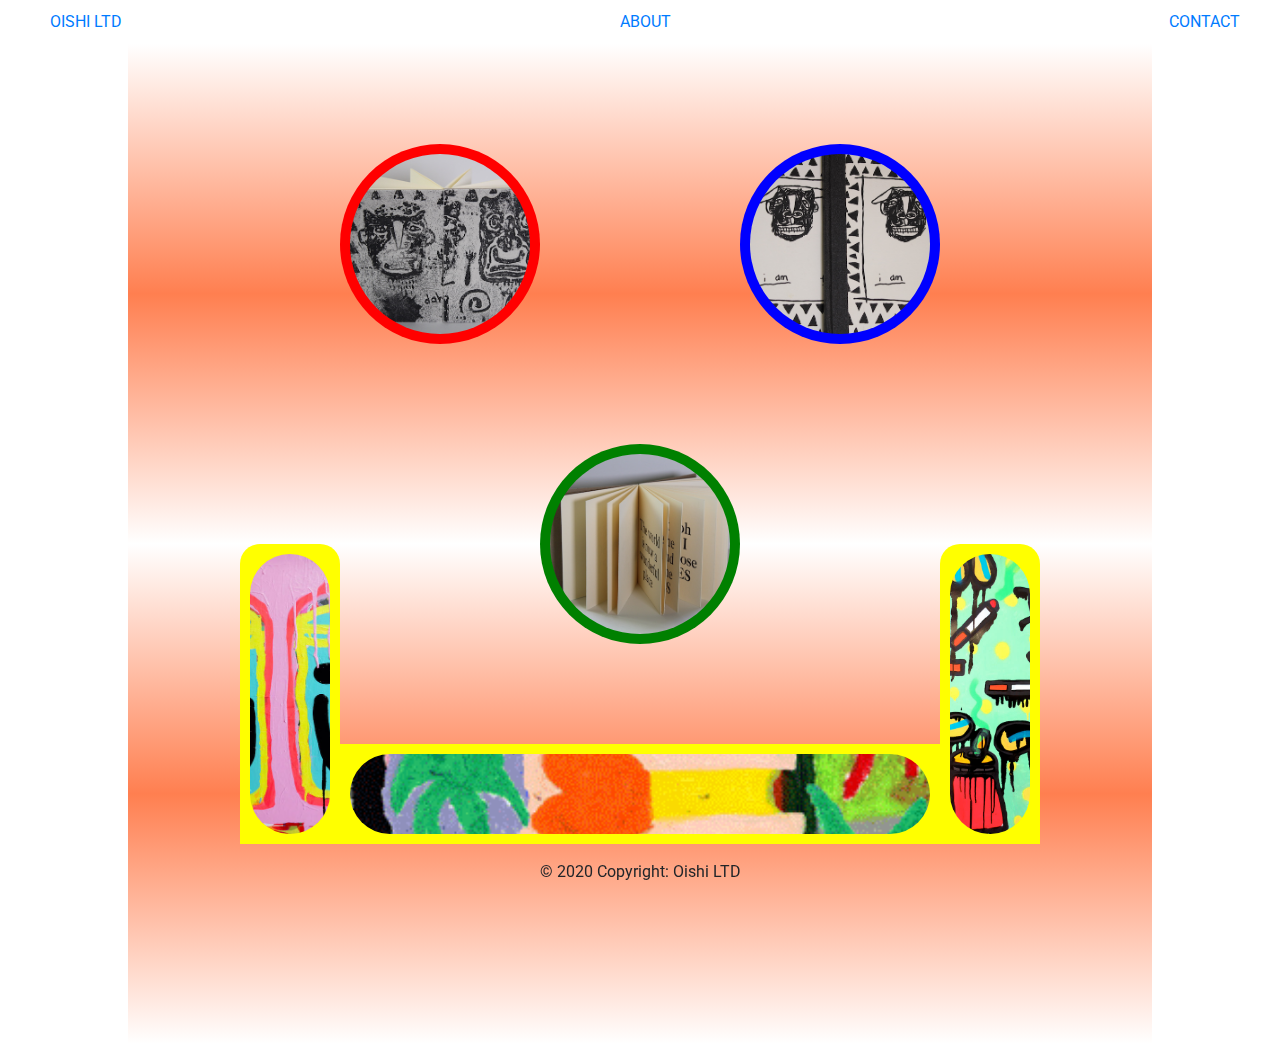
<file: index.html>
<!DOCTYPE html>
<html lang="en">
<head>
  <title>Oishi LTD - Portfolio</title>
  <meta charset="utf-8">
	
	<!-- Required meta tag for resposive pages -->
  <meta name="viewport" content="width=device-width, initial-scale=1">
	
	
	<!-- Latest compiled and minified bootstrap CSS -->
  <link rel="stylesheet" href="https://maxcdn.bootstrapcdn.com/bootstrap/4.4.1/css/bootstrap.min.css">
	
	<!--The next line of code should link to your local stylesheet-->
	<!--IMPORTANT, THIS LINK MUST BE AFTER THE LINK TO bootstrap.min.css-->
	<link rel="stylesheet" href="style.css">	
	<!-- jQuery library -->
	<script src="https://ajax.googleapis.com/ajax/libs/jquery/3.4.1/jquery.min.js"></script>
  <!-- Popper JS -->
	<script src="https://cdnjs.cloudflare.com/ajax/libs/popper.js/1.16.0/umd/popper.min.js"></script>
  <!-- Latest compiled JavaScript -->
	<script src="https://maxcdn.bootstrapcdn.com/bootstrap/4.4.1/js/bootstrap.min.js"></script>
	
	<!-- Access to Font Awesome icons, etc.-->
	<link rel="stylesheet" href="https://cdnjs.cloudflare.com/ajax/libs/font-awesome/4.7.0/css/font-awesome.min.css">

  <!-- Google fonts Dosis for headings and Roboto for text. This link tag was created at https://fonts.google.com/-->
	<link href="https://fonts.googleapis.com/css?family=Dosis|Roboto&display=swap" rel="stylesheet">
	  
 
</head>
<body>

<header>
	<nav>
		<ul>
			<li><a href="index.html">Oishi LTD</a></li>
			<li><a href="about.html">About</a></li>
			<li><a href="contact.html">Contact</a></li>
		</ul>
	</nav>
</header>
	
	
<div class="container">
	<div class="grid">
		<div class="item1"><a href="etchingbook.html"><img class="img" src="etchingbook1.JPG"></a></div>
		<div class="item2"><a href="iambook.html"><img class="img" src="iam5.JPG"></a></div>
		<div class="item3"><a href="whybook.html"><img class="img" src="why1.JPG"></a></div>
		<div class="item4"><a href="paintings.html"><img class="img" src="collagecolor.gif"></a></div>
		<div class="item5"><a href="paintings.html"><img class="img" src="paint1.jpg"></a></div>
		<div class="item6"><a href="paintings.html"><img class="img" src="paint7.jpg"></a></div>
		<div class="item7"><div class="img"></div></div>
	</div>
</div>	

<footer class="fixed-bottom">
	<div class="footer-copyright text-center py-3">© 2020 Copyright: Oishi LTD
	</div>
</footer>	
	
</body>
</html>
</file>
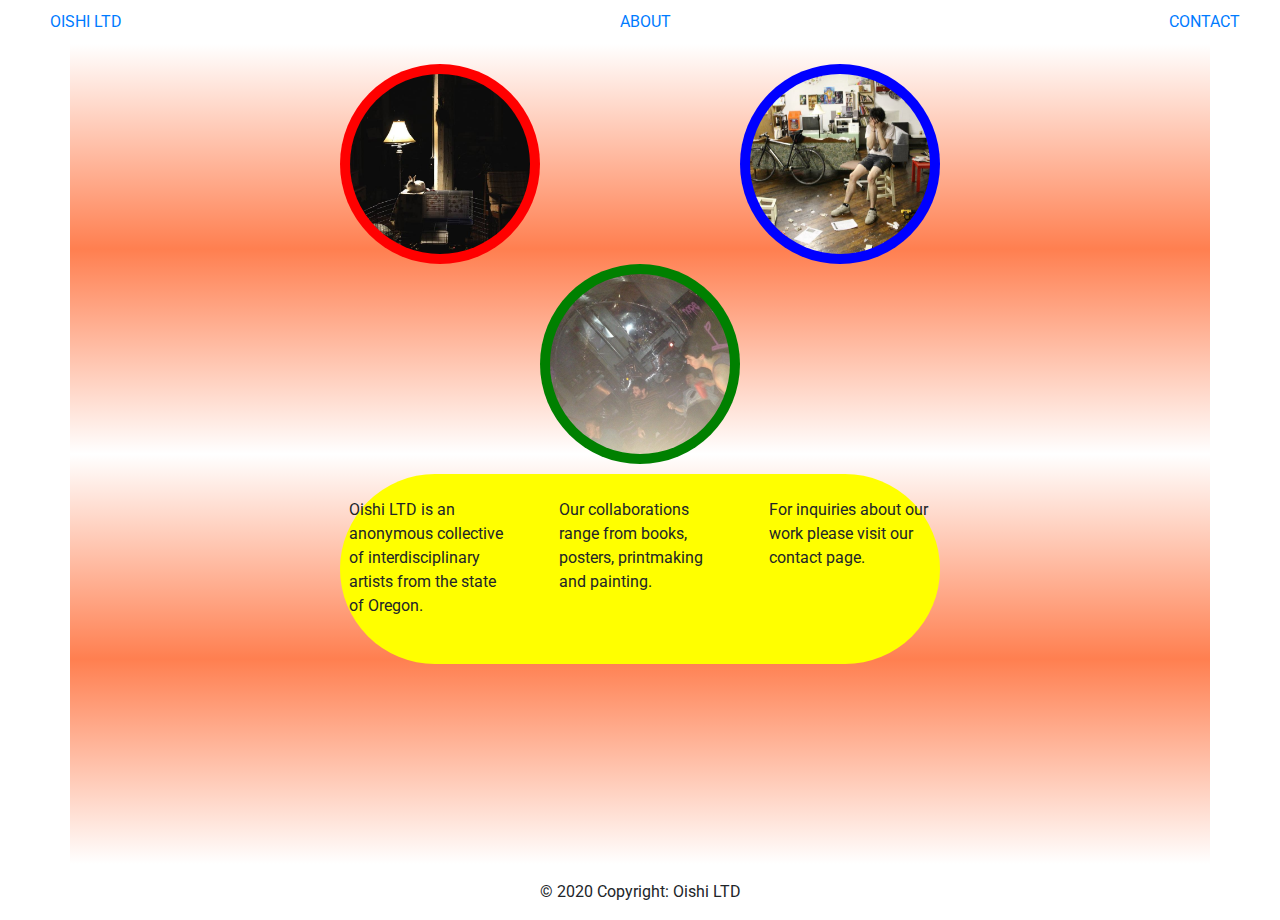
<file: about.html>
<!DOCTYPE html>
<html lang="en">
<head>
  <title>Oishi LTD - About</title>
  <meta charset="utf-8">
	
	<!-- Required meta tag for resposive pages -->
  <meta name="viewport" content="width=device-width, initial-scale=1">
	
	
	<!-- Latest compiled and minified bootstrap CSS -->
  <link rel="stylesheet" href="https://maxcdn.bootstrapcdn.com/bootstrap/4.4.1/css/bootstrap.min.css">
	
	<!--The next line of code should link to your local stylesheet-->
	<!--IMPORTANT, THIS LINK MUST BE AFTER THE LINK TO bootstrap.min.css-->
	<link rel="stylesheet" href="about.css">	
	<!-- jQuery library -->
	<script src="https://ajax.googleapis.com/ajax/libs/jquery/3.4.1/jquery.min.js"></script>
  <!-- Popper JS -->
	<script src="https://cdnjs.cloudflare.com/ajax/libs/popper.js/1.16.0/umd/popper.min.js"></script>
  <!-- Latest compiled JavaScript -->
	<script src="https://maxcdn.bootstrapcdn.com/bootstrap/4.4.1/js/bootstrap.min.js"></script>
	
	<!-- Access to Font Awesome icons, etc.-->
	<link rel="stylesheet" href="https://cdnjs.cloudflare.com/ajax/libs/font-awesome/4.7.0/css/font-awesome.min.css">

  <!-- Google fonts Dosis for headings and Roboto for text. This link tag was created at https://fonts.google.com/-->
	<link href="https://fonts.googleapis.com/css?family=Dosis|Roboto&display=swap" rel="stylesheet">
	  
 
</head>
<body>

<header>
	<nav>
		<ul>
			<li><a href="index.html">Oishi LTD</a></li>
			<li><a href="about.html">About</a></li>
			<li><a href="contact.html">Contact</a></li>
		</ul>
	</nav>
</header>
	
	
<div class="container">
	<div class="grid">
		<div class="item1"><img class="img" src="bunny.jpg"></div>
		<div class="item2"><img class="img" src="mesad.jpg"></div>
		<div class="item3"><img class="img" src="bubble.jpg"></div>
		<div class="item4">
			<div class="row">
				<div class="col-4 p-4"> Oishi LTD is an anonymous collective of interdisciplinary artists from the state of Oregon.</div>
				<div class="col-4 p-4">Our collaborations range from books, posters, printmaking and painting.</div>
				<div class="col-4 p-4"> For inquiries about our work please visit our contact page.</div>
			</div>
		</div>
	</div>	
</div>
	
	
<footer>
	<div class="footer-copyright text-center py-3">© 2020 Copyright: Oishi LTD
		
	</div>
</footer>
	
</body>
</html>
</file>
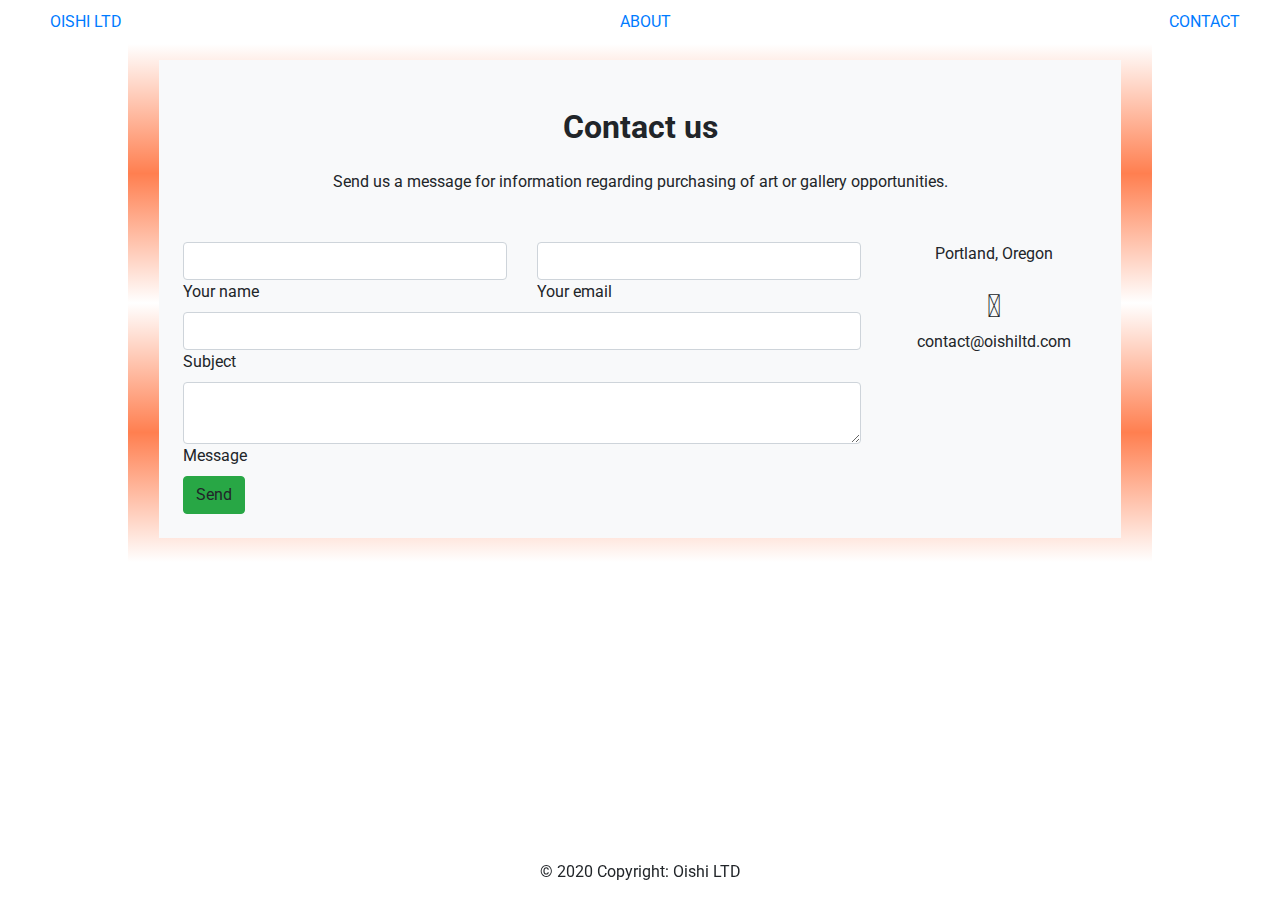
<file: contact.html>
<!DOCTYPE html>
<html lang="en">
<head>
  <title>Oishi LTD - Portfolio</title>
  <meta charset="utf-8">
	
	<!-- Required meta tag for resposive pages -->
  <meta name="viewport" content="width=device-width, initial-scale=1">
	
	
	<!-- Latest compiled and minified bootstrap CSS -->
  <link rel="stylesheet" href="https://maxcdn.bootstrapcdn.com/bootstrap/4.4.1/css/bootstrap.min.css">
	
	<!--The next line of code should link to your local stylesheet-->
	<!--IMPORTANT, THIS LINK MUST BE AFTER THE LINK TO bootstrap.min.css-->
	<link rel="stylesheet" href="style.css">	
	<!-- jQuery library -->
	<script src="https://ajax.googleapis.com/ajax/libs/jquery/3.4.1/jquery.min.js"></script>
  <!-- Popper JS -->
	<script src="https://cdnjs.cloudflare.com/ajax/libs/popper.js/1.16.0/umd/popper.min.js"></script>
  <!-- Latest compiled JavaScript -->
	<script src="https://maxcdn.bootstrapcdn.com/bootstrap/4.4.1/js/bootstrap.min.js"></script>
	
	<!-- Access to Font Awesome icons, etc.-->
	<link rel="stylesheet" href="https://cdnjs.cloudflare.com/ajax/libs/font-awesome/4.7.0/css/font-awesome.min.css">

  <!-- Google fonts Dosis for headings and Roboto for text. This link tag was created at https://fonts.google.com/-->
	<link href="https://fonts.googleapis.com/css?family=Dosis|Roboto&display=swap" rel="stylesheet">
	  
 
</head>
<body>

<header>
	<nav>
		<ul>
			<li><a href="index.html">Oishi LTD</a></li>
			<li><a href="about.html">About</a></li>
			<li><a href="contact.html">Contact</a></li>
		</ul>
	</nav>
</header>
	
	
<div class="container bg-light">
	
<form>
  <!--Section: Contact v.2-->
<section class="mb-4 bg-light m-3 p-4">

    <!--Section heading-->
    <h2 class="h1-responsive font-weight-bold text-center my-4">Contact us</h2>
    <!--Section description-->
    <p class="text-center w-responsive mx-auto mb-5">Send us a message for information regarding purchasing of art or gallery opportunities.</p>

    <div class="row">

        <!--Grid column-->
        <div class="col-md-9 mb-md-0 mb-5">
            <form id="contact-form" name="contact-form" action="mail.php" method="POST">

                <!--Grid row-->
                <div class="row">

                    <!--Grid column-->
                    <div class="col-md-6">
                        <div class="md-form mb-0">
                            <input type="text" id="name" name="name" class="form-control">
                            <label for="name" class="">Your name</label>
                        </div>
                    </div>
                    <!--Grid column-->

                    <!--Grid column-->
                    <div class="col-md-6">
                        <div class="md-form mb-0">
                            <input type="text" id="email" name="email" class="form-control">
                            <label for="email" class="">Your email</label>
                        </div>
                    </div>
                    <!--Grid column-->

                </div>
                <!--Grid row-->

                <!--Grid row-->
                <div class="row">
                    <div class="col-md-12">
                        <div class="md-form mb-0">
                            <input type="text" id="subject" name="subject" class="form-control">
                            <label for="subject" class="">Subject</label>
                        </div>
                    </div>
                </div>
                <!--Grid row-->

                <!--Grid row-->
                <div class="row">

                    <!--Grid column-->
                    <div class="col-md-12">

                        <div class="md-form">
                            <textarea type="text" id="message" name="message" rows="2" class="form-control md-textarea"></textarea>
                            <label for="message">Message</label>
                        </div>

                    </div>
                </div>
                <!--Grid row-->

            </form>

            <div class="text-center text-md-left">
                <a class="btn btn-success" onclick="document.getElementById('contact-form').submit();">Send</a>
            </div>
            <div class="status"></div>
        </div>
        <!--Grid column-->

        <!--Grid column-->
        <div class="col-md-3 text-center">
            <ul class="list-unstyled mb-0">
                <li><i class="fas fa-map-marker-alt fa-2x"></i>
                    <p>Portland, Oregon</p>
                </li>


                <li><i class="fas fa-envelope mt-4 fa-2x"></i>
                    <p>contact@oishiltd.com</p>
                </li>
            </ul>
        </div>
        <!--Grid column-->

    </div>

</section>
<!--Section: Contact v.2-->
</form>
</div>	
	
<footer class="mb-0 fixed-bottom">
	<div class="footer-copyright text-center py-3">© 2020 Copyright: Oishi LTD
		
	</div>
</footer>
	
</body>
</html>
</file>
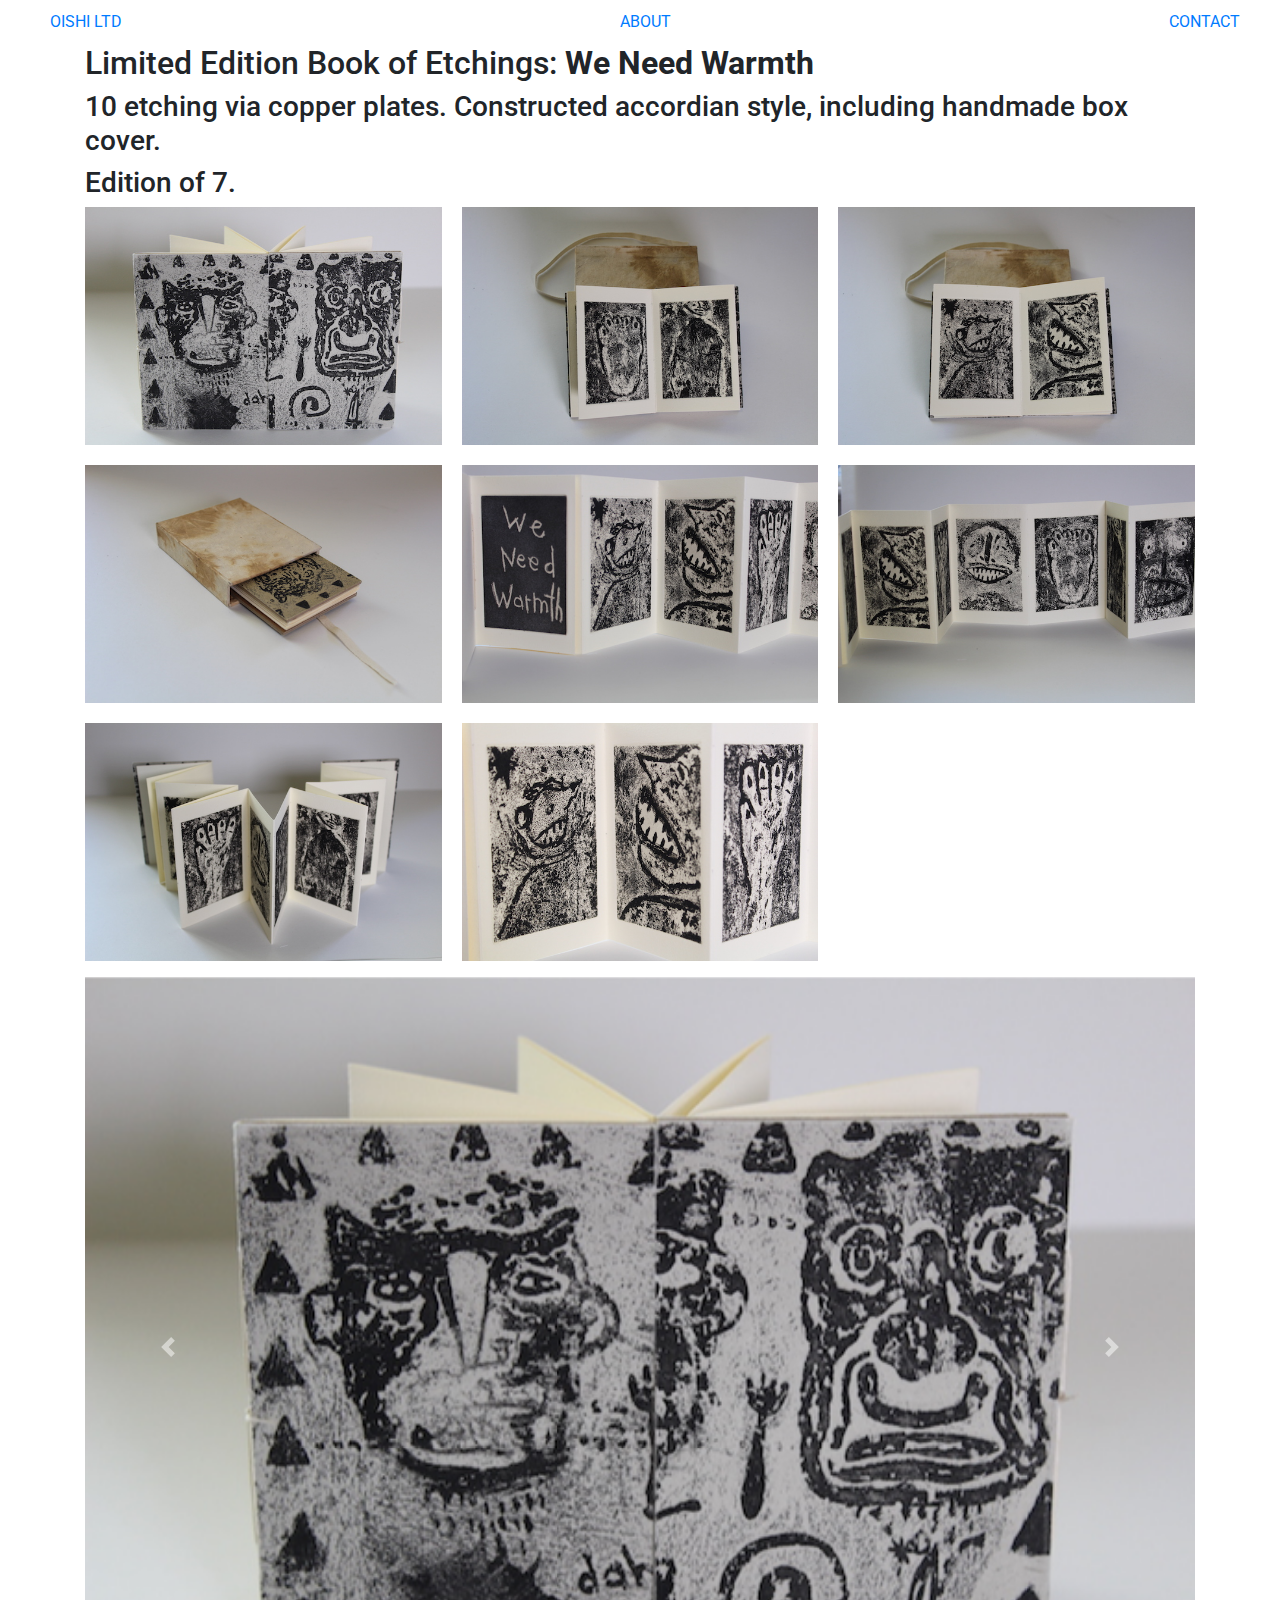
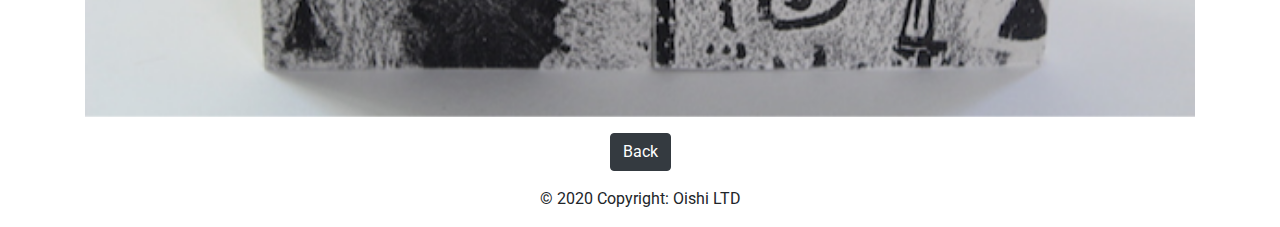
<file: etchingbook.html>
<!DOCTYPE html>
<html lang="en">
<head>
  <title>Oishi LTD - Portfolio</title>
  <meta charset="utf-8">
	
	<!-- Required meta tag for resposive pages -->
  <meta name="viewport" content="width=device-width, initial-scale=1">
	
	
	<!-- Latest compiled and minified bootstrap CSS -->
  <link rel="stylesheet" href="https://maxcdn.bootstrapcdn.com/bootstrap/4.4.1/css/bootstrap.min.css">
	
	<!--The next line of code should link to your local stylesheet-->
	<!--IMPORTANT, THIS LINK MUST BE AFTER THE LINK TO bootstrap.min.css-->
	<link rel="stylesheet" href="pagestyle.css">	
	<!-- jQuery library -->
	<script src="https://ajax.googleapis.com/ajax/libs/jquery/3.4.1/jquery.min.js"></script>
  <!-- Popper JS -->
	<script src="https://cdnjs.cloudflare.com/ajax/libs/popper.js/1.16.0/umd/popper.min.js"></script>
  <!-- Latest compiled JavaScript -->
	<script src="https://maxcdn.bootstrapcdn.com/bootstrap/4.4.1/js/bootstrap.min.js"></script>
	
	<!-- Access to Font Awesome icons, etc.-->
	<link rel="stylesheet" href="https://cdnjs.cloudflare.com/ajax/libs/font-awesome/4.7.0/css/font-awesome.min.css">

  <!-- Google fonts Dosis for headings and Roboto for text. This link tag was created at https://fonts.google.com/-->
	<link href="https://fonts.googleapis.com/css?family=Dosis|Roboto&display=swap" rel="stylesheet">
	  
 
</head>
<body>
<header>
	<nav>
		<ul>
			<li><a href="index.html">Oishi LTD</a></li>
			<li><a href="about.html">About</a></li>
			<li><a href="contact.html">Contact</a></li>
		</ul>
	</nav>
</header>
	
	
<div class="container text-center">
	<h2 class="text-left">Limited Edition Book of Etchings: <b>We Need Warmth</b></h2>
	<h3 class="text-left">10 etching via copper plates. Constructed accordian style, including handmade box cover.</h3>
	<h3 class="text-left">Edition of 7.</h3>
	<div class="grid">
		<div class="item1"><img class="img" src="etchingbook1.JPG"></div>
		<div class="item2"><img class="img" src="etchingbook2.JPG"></div>
		<div class="item3"><img class="img" src="etchingbook3.JPG"></div>
		<div class="item4"><img class="img" src="etchingbook4.JPG"></div>
		<div class="item5"><img class="img" src="etchingbook5.JPG"></div>
		<div class="item6"><img class="img" src="etchingbook6.JPG"></div>
		<div class="item7"><img class="img" src="etchingbook7.JPG"></div>
		<div class="item8"><img class="img" src="etchingbook8.JPG"></div>
		
	</div>
		<!-- Image Slider -->
		<div id="carouselExampleControls" class="carousel slide mt-3" data-ride="carousel">
  			<div class="carousel-inner">
				<div class="carousel-item active">
      				<img class="d-block w-100" src="etchingbook1.JPG" alt="First slide">
				</div>
    			<div class="carousel-item">
      				<img class="d-block w-100" src="etchingbook2.JPG" alt="Second slide">
    			</div>
    			<div class="carousel-item">
      				<img class="d-block w-100" src="etchingbook3.JPG" alt="Third slide">
    			</div>
				<div class="carousel-item">
      				<img class="d-block w-100" src="etchingbook4.JPG" alt="Fourth slide">
    			</div>
				<div class="carousel-item">
      				<img class="d-block w-100" src="etchingbook5.JPG" alt="Fifth slide">
    			</div>
				<div class="carousel-item">
      				<img class="d-block w-100" src="etchingbook6.JPG" alt="Sixth slide">
    			</div>
				<div class="carousel-item">
      				<img class="d-block w-100" src="etchingbook7.JPG" alt="Seventh slide">
    			</div>
				<div class="carousel-item">
      				<img class="d-block w-100" src="etchingbook8.JPG" alt="Eighth slide">
    			</div>
  			</div>
  			<a class="carousel-control-prev" href="#carouselExampleControls" role="button" data-slide="prev">
				<span class="carousel-control-prev-icon" aria-hidden="true"></span>
    			<span class="sr-only">Previous</span>
  			</a>
			  <a class="carousel-control-next" href="#carouselExampleControls" role="button" data-slide="next">
				<span class="carousel-control-next-icon" aria-hidden="true"></span>
				<span class="sr-only">Next</span>
			  </a>
		</div>
		<!-- Image Slider -->
		<button type="button" class="btn btn-dark mt-3"><a class="btn-dark" href="index.html"> Back</a></button>
	
</div>	
	
<footer>
	<div class="footer-copyright text-center py-3">© 2020 Copyright: Oishi LTD
		
	</div>
</footer>
	
</body>
</html>
</file>
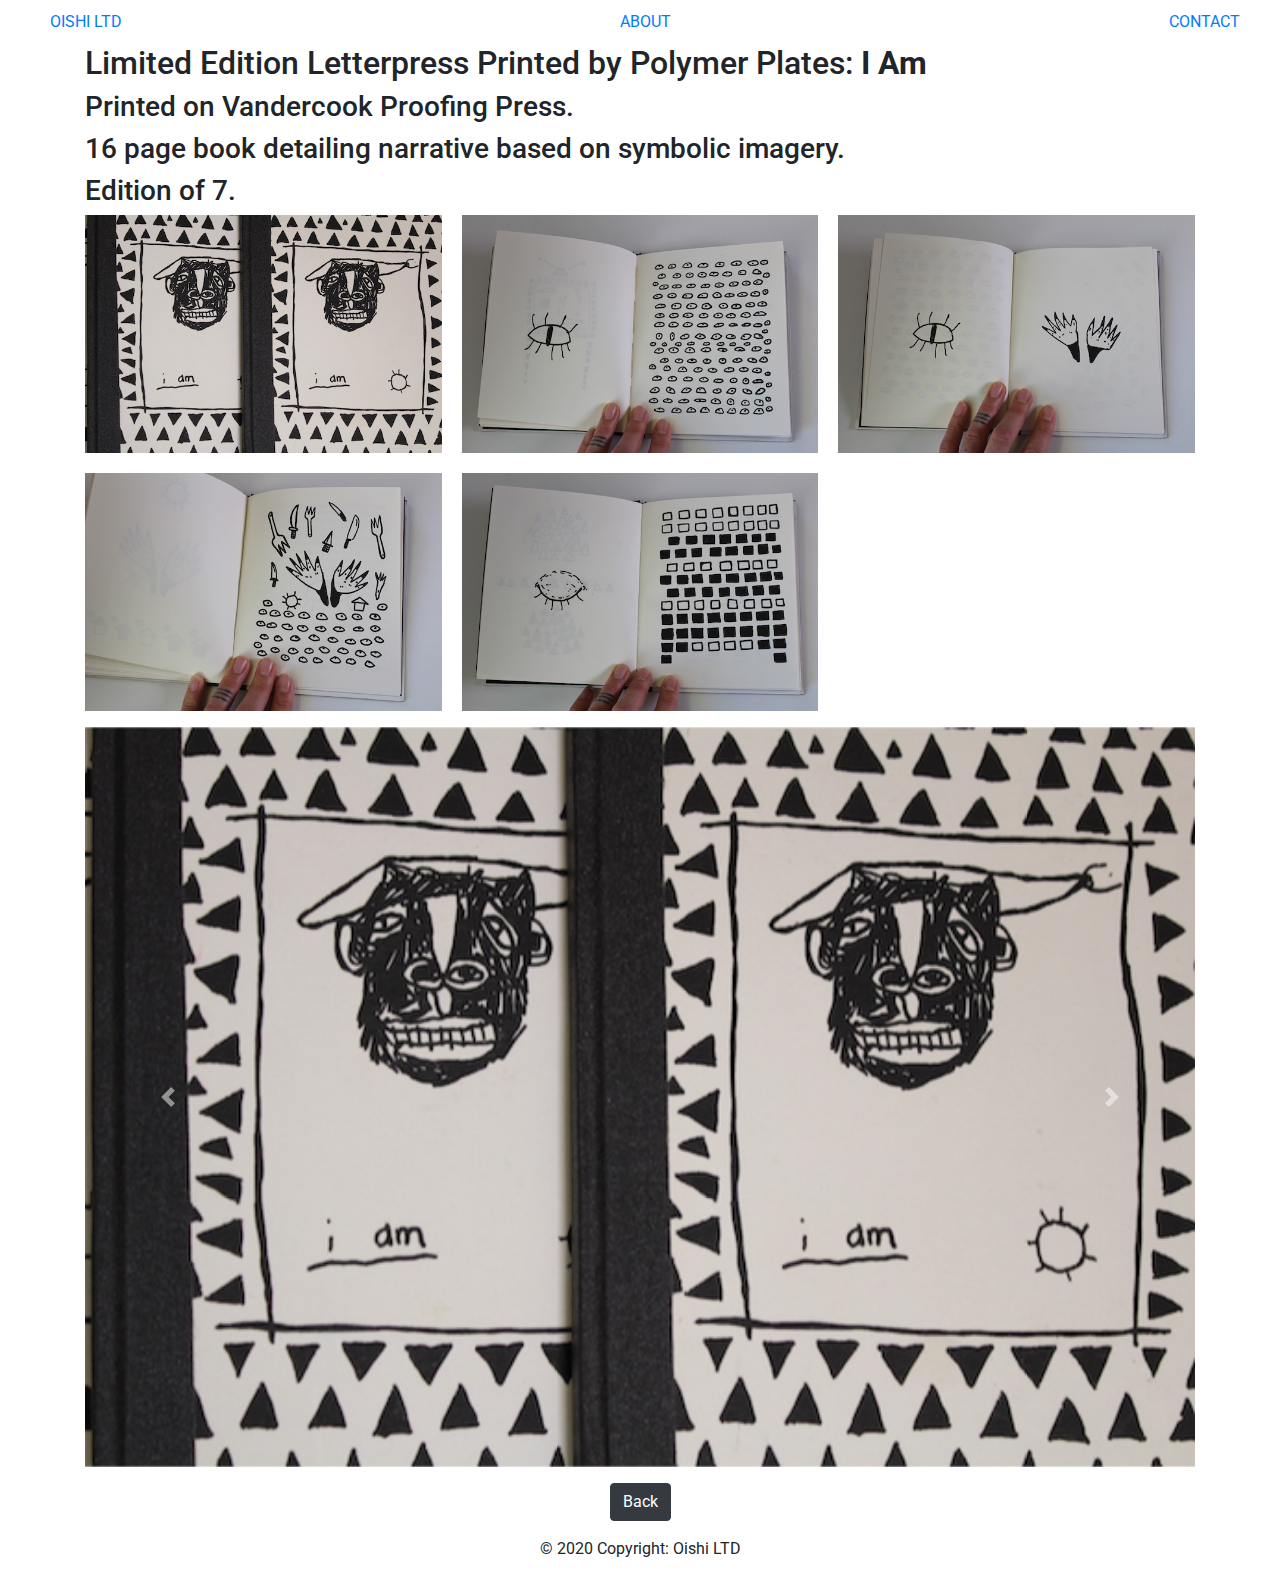
<file: iambook.html>
<!DOCTYPE html>
<html lang="en">
<head>
  <title>Oishi LTD - Portfolio</title>
  <meta charset="utf-8">
	
	<!-- Required meta tag for resposive pages -->
  <meta name="viewport" content="width=device-width, initial-scale=1">
	
	
	<!-- Latest compiled and minified bootstrap CSS -->
  <link rel="stylesheet" href="https://maxcdn.bootstrapcdn.com/bootstrap/4.4.1/css/bootstrap.min.css">
	
	<!--The next line of code should link to your local stylesheet-->
	<!--IMPORTANT, THIS LINK MUST BE AFTER THE LINK TO bootstrap.min.css-->
	<link rel="stylesheet" href="pagestyle.css">	
	<!-- jQuery library -->
	<script src="https://ajax.googleapis.com/ajax/libs/jquery/3.4.1/jquery.min.js"></script>
  <!-- Popper JS -->
	<script src="https://cdnjs.cloudflare.com/ajax/libs/popper.js/1.16.0/umd/popper.min.js"></script>
  <!-- Latest compiled JavaScript -->
	<script src="https://maxcdn.bootstrapcdn.com/bootstrap/4.4.1/js/bootstrap.min.js"></script>
	
	<!-- Access to Font Awesome icons, etc.-->
	<link rel="stylesheet" href="https://cdnjs.cloudflare.com/ajax/libs/font-awesome/4.7.0/css/font-awesome.min.css">

  <!-- Google fonts Dosis for headings and Roboto for text. This link tag was created at https://fonts.google.com/-->
	<link href="https://fonts.googleapis.com/css?family=Dosis|Roboto&display=swap" rel="stylesheet">
	  
 
</head>
<body>
<header>
	<nav>
		<ul>
			<li><a href="index.html">Oishi LTD</a></li>
			<li><a href="about.html">About</a></li>
			<li><a href="contact.html">Contact</a></li>
		</ul>
	</nav>
</header>
	
	
<div class="container text-center">
	<h2 class="text-left">Limited Edition Letterpress Printed by Polymer Plates: <b>I Am</b></h2>
	<h3 class="text-left">Printed on Vandercook Proofing Press.</h3>
	<h3 class="text-left">16 page book detailing narrative based on symbolic imagery.</h3>
	<h3 class="text-left">Edition of 7.</h3>
	<div class="grid">
		<div class="item1"><img class="img" src="iam5.JPG"></div>
		<div class="item2"><img class="img" src="iam2.JPG"></div>
		<div class="item3"><img class="img" src="iam3.JPG"></div>
		<div class="item4"><img class="img" src="iam4.JPG"></div>
		<div class="item5"><img class="img" src="iam1.JPG"></div>
	</div>
	
	
	<!-- Image Slider -->
		<div id="carouselExampleControls" class="carousel slide mt-3" data-ride="carousel">
  			<div class="carousel-inner">
				<div class="carousel-item active">
      				<img class="d-block w-100" src="iam5.JPG" alt="First slide">
				</div>
    			<div class="carousel-item">
      				<img class="d-block w-100" src="iam2.JPG" alt="Second slide">
    			</div>
    			<div class="carousel-item">
      				<img class="d-block w-100" src="iam3.JPG" alt="Third slide">
    			</div>
				<div class="carousel-item">
      				<img class="d-block w-100" src="iam4.JPG" alt="Fourth slide">
    			</div>
				<div class="carousel-item">
      				<img class="d-block w-100" src="iam1.JPG" alt="Fifth slide">
    			</div>
  			</div>
  			<a class="carousel-control-prev" href="#carouselExampleControls" role="button" data-slide="prev">
				<span class="carousel-control-prev-icon" aria-hidden="true"></span>
    			<span class="sr-only">Previous</span>
  			</a>
			  <a class="carousel-control-next" href="#carouselExampleControls" role="button" data-slide="next">
				<span class="carousel-control-next-icon" aria-hidden="true"></span>
				<span class="sr-only">Next</span>
			  </a>
		</div>
		<!-- Image Slider -->
	
	<button type="button" class="btn btn-dark mt-3"><a class="btn-dark" href="index.html"> Back</a></button>
</div>	

<footer>
	<div class="footer-copyright text-center py-3">© 2020 Copyright: Oishi LTD
		
	</div>
</footer>	
	
</body>
</html>
</file>
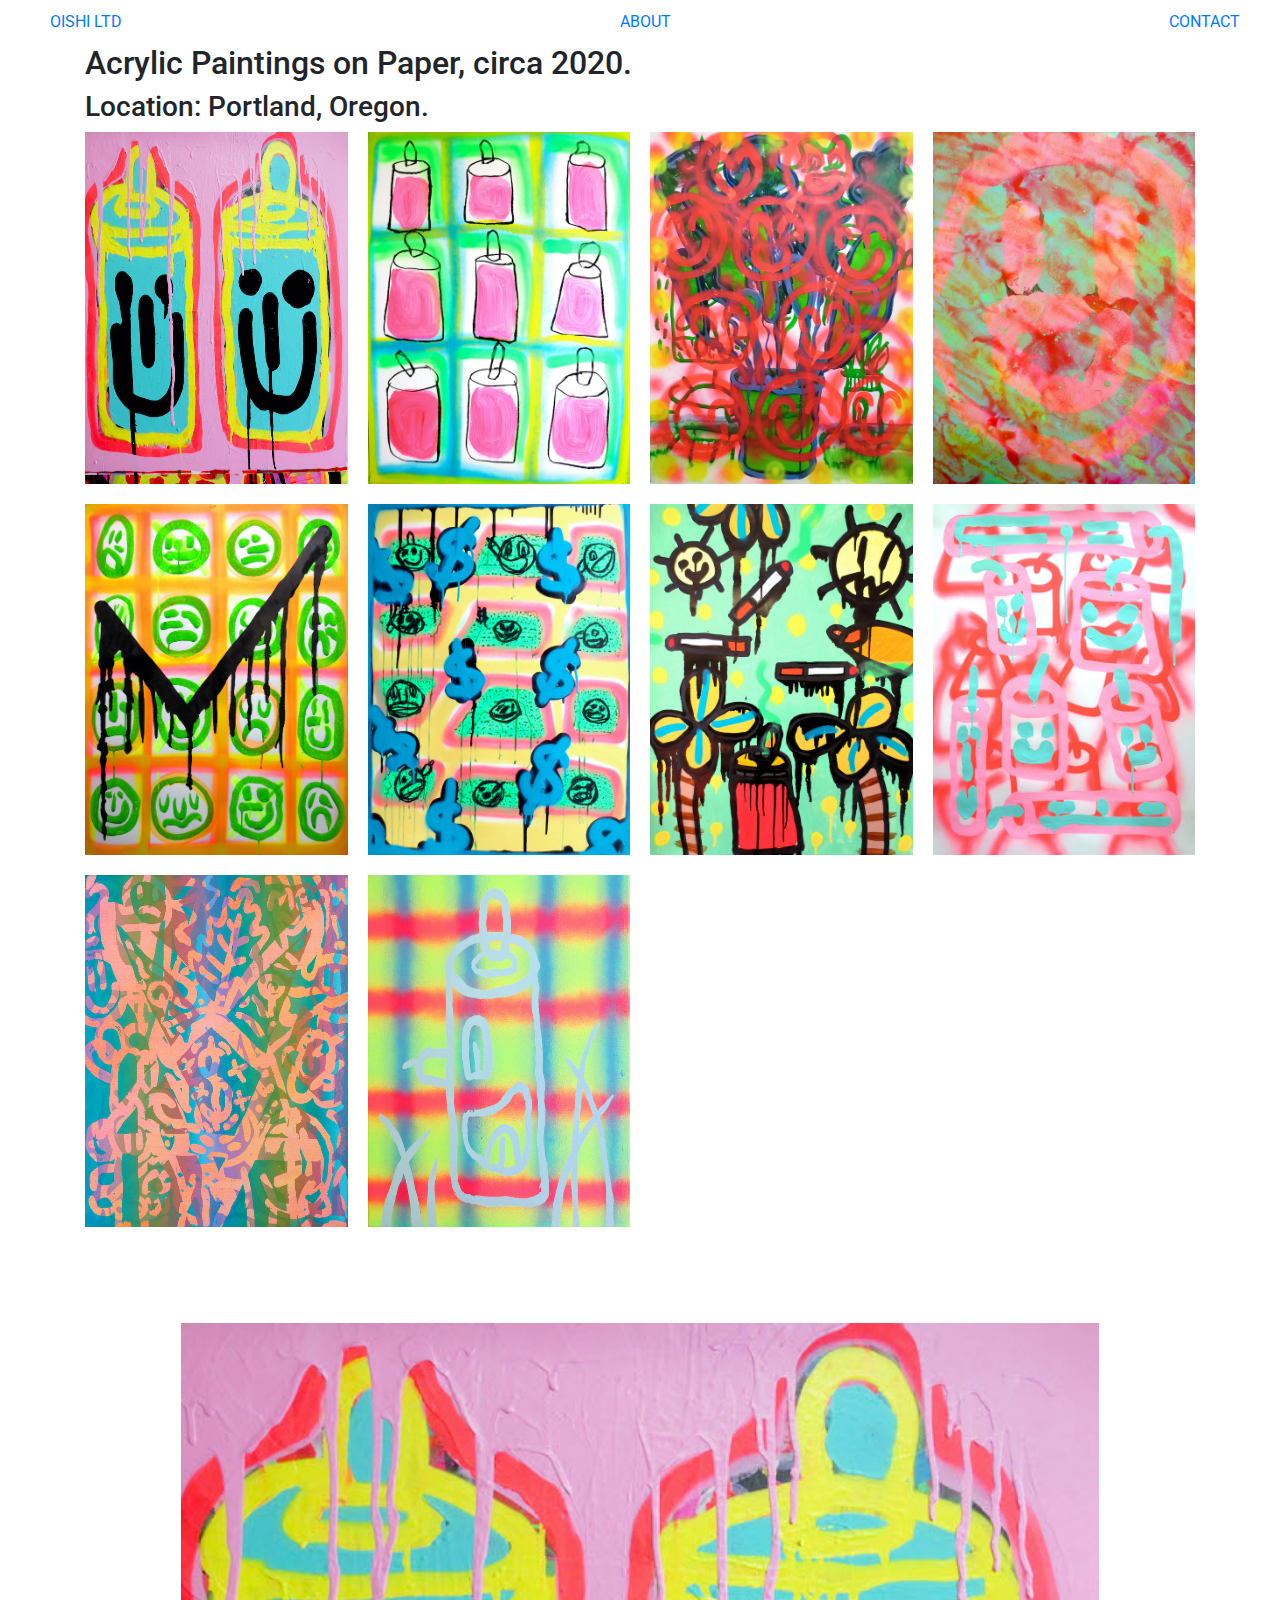
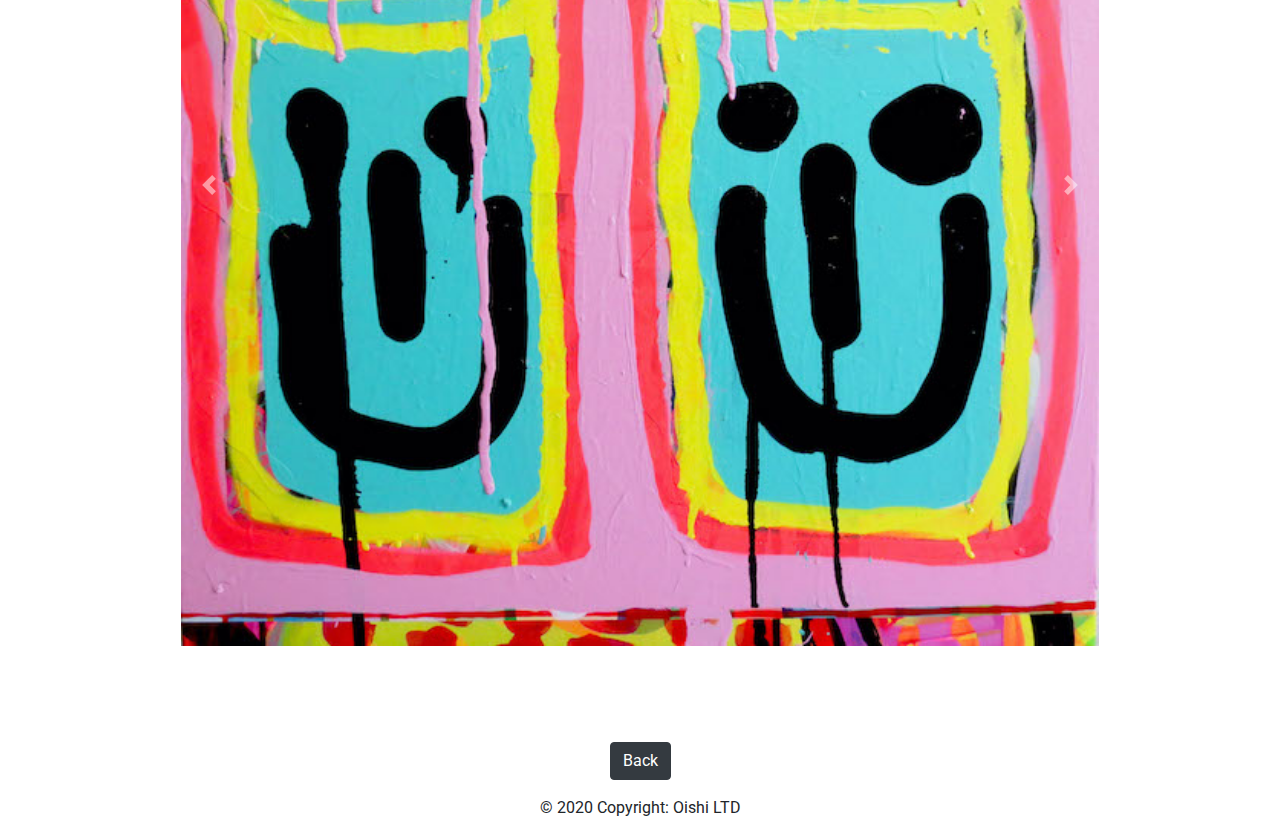
<file: paintings.html>
<!DOCTYPE html>
<html lang="en">
<head>
  <title>Oishi LTD - Portfolio</title>
  <meta charset="utf-8">
	
	<!-- Required meta tag for resposive pages -->
  <meta name="viewport" content="width=device-width, initial-scale=1">
	
	
	<!-- Latest compiled and minified bootstrap CSS -->
  <link rel="stylesheet" href="https://maxcdn.bootstrapcdn.com/bootstrap/4.4.1/css/bootstrap.min.css">
	
	<!--The next line of code should link to your local stylesheet-->
	<!--IMPORTANT, THIS LINK MUST BE AFTER THE LINK TO bootstrap.min.css-->
	<link rel="stylesheet" href="paintingpagestyle.css">	
	<!-- jQuery library -->
	<script src="https://ajax.googleapis.com/ajax/libs/jquery/3.4.1/jquery.min.js"></script>
  <!-- Popper JS -->
	<script src="https://cdnjs.cloudflare.com/ajax/libs/popper.js/1.16.0/umd/popper.min.js"></script>
  <!-- Latest compiled JavaScript -->
	<script src="https://maxcdn.bootstrapcdn.com/bootstrap/4.4.1/js/bootstrap.min.js"></script>
	
	<!-- Access to Font Awesome icons, etc.-->
	<link rel="stylesheet" href="https://cdnjs.cloudflare.com/ajax/libs/font-awesome/4.7.0/css/font-awesome.min.css">

  <!-- Google fonts Dosis for headings and Roboto for text. This link tag was created at https://fonts.google.com/-->
	<link href="https://fonts.googleapis.com/css?family=Dosis|Roboto&display=swap" rel="stylesheet">
	  
 
</head>
<body>
<header>
	<nav>
		<ul>
			<li><a href="index.html">Oishi LTD</a></li>
			<li><a href="about.html">About</a></li>
			<li><a href="contact.html">Contact</a></li>
		</ul>
	</nav>
</header>
	
	
<div class="container text-center">
	<h2 class="text-left">Acrylic Paintings on Paper, circa 2020.</h2>
	<h3 class="text-left">Location: Portland, Oregon.</h3>
	
	<div class="grid">
		<div class="item1"><img class="img" src="paint1.jpg"></div>
		<div class="item2"><img class="img" src="paint2.jpg"></div>
		<div class="item3"><img class="img" src="paint3.jpg"></div>
		<div class="item4"><img class="img" src="paint4.jpg"></div>
		<div class="item5"><img class="img" src="paint5.jpg"></div>
		<div class="item5"><img class="img" src="paint6.jpg"></div>
		<div class="item5"><img class="img" src="paint7.jpg"></div>
		<div class="item5"><img class="img" src="paint8.jpg"></div>
		<div class="item5"><img class="img" src="paint11.jpg"></div>
		<div class="item5"><img class="img" src="paint10.jpg"></div>
	</div>
	
	<!-- Image Slider -->
		<div id="carouselExampleControls" class="carousel slide mt-3 m-5 p-5" data-ride="carousel">
  			<div class="carousel-inner">
				<div class="carousel-item active">
      				<img class="d-block w-100" src="paint1.jpg" alt="First slide">
				</div>
    			<div class="carousel-item">
      				<img class="d-block w-100" src="paint2.jpg" alt="Second slide">
    			</div>
    			<div class="carousel-item">
      				<img class="d-block w-100" src="paint3.jpg" alt="Third slide">
    			</div>
				<div class="carousel-item">
      				<img class="d-block w-100" src="paint4.jpg" alt="Fourth slide">
    			</div>
				<div class="carousel-item">
      				<img class="d-block w-100" src="paint5.jpg" alt="Fifth slide">
    			</div>
				<div class="carousel-item">
      				<img class="d-block w-100" src="paint6.jpg" alt="Sixth slide">
    			</div>
				<div class="carousel-item">
      				<img class="d-block w-100" src="paint7.jpg" alt="Seventh slide">
    			</div>
				<div class="carousel-item">
      				<img class="d-block w-100" src="paint8.jpg" alt="Eighth slide">
    			</div>
				<div class="carousel-item">
      				<img class="d-block w-100" src="paint10.jpg" alt="Ninth slide">
    			</div>
				<div class="carousel-item">
      				<img class="d-block w-100" src="paint11.jpg" alt="Tenth slide">
    			</div>
  			</div>
  			<a class="carousel-control-prev" href="#carouselExampleControls" role="button" data-slide="prev">
				<span class="carousel-control-prev-icon" aria-hidden="true"></span>
    			<span class="sr-only">Previous</span>
  			</a>
			  <a class="carousel-control-next" href="#carouselExampleControls" role="button" data-slide="next">
				<span class="carousel-control-next-icon" aria-hidden="true"></span>
				<span class="sr-only">Next</span>
			  </a>
		</div>
		<!-- Image Slider -->
	
	<button type="button" class="btn btn-dark mt-0"><a class="btn-dark" href="index.html"> Back</a></button>
	
</div>	

<footer>
	<div class="footer-copyright text-center py-3">© 2020 Copyright: Oishi LTD
		
	</div>
</footer>
	
</body>
</html>
</file>
<file: style.css>
header nav ul {
	display: flex;
	flex-direction: row;
	justify-content: space-between;
	margin: 10px;
	padding-right: 30px;
	list-style-type: none;
	text-transform: uppercase;
}

nav ul li a:hover {
	background-color: black;
	color: yellow;
	padding: 5px;
	border-radius: 20px;
	text-decoration-line: overline;
}

li a {
	font-family: 'Roboto', sans-serif;
}

.container {
	margin: 0 auto;
	width: 80%;
	background-image: linear-gradient(white, coral, white, coral, white);
	
}


.grid {
	display: grid;
	grid-template-columns: repeat(11, 100px);
	grid-template-rows: repeat(11, 100px);	
	justify-content: center;
}

.img {
	width: 100%;
	height: 100%;
	object-fit: cover;
	padding: 10px;
	border-radius: 100px;
	transition-duration: 1s;
}


img:hover {
	transform: scale(1.3);

}


.item1 {
	grid-column: 3 / 5;
	grid-row: 2 / 4;
	background-color: red;
	border-radius: 100px;
}

.item2 {
	grid-column: 7 / 9;
	grid-row: 2 / 4;
	background-color: blue;
	border-radius: 100px;
}

.item3 {
	grid-column: 5 / 7;
	grid-row: 5 / 7;
	background-color: green;
	border-radius: 100px;
}

.item4 {
	grid-column: 3 / 9;
	grid-row: 8 / 9;
	background-color: yellow;
}

.item5 {
	grid-column: 2 / 3;
	grid-row: 6 / 9;
	background-color: yellow;
	border-radius: 20px 20px 0px 0px;
	
}

.item6 {
	grid-column: 9 / 10;
	grid-row: 6 / 9;
	background-color: yellow;
	border-radius: 20px 20px 0px 0px;
}








/* Extra small devices (portrait phones, less than 576px) */
/* No media query for `xs` since this is the default in Bootstrap */


@media (max-width: 576px) {
	.container {
	margin: 0 auto;
	margin-right: 70px;
	width: 80%;
	overflow: hidden;
}


.grid {
	display: grid;
	grid-template-columns: repeat(10, 40px);
	grid-template-rows: repeat(10, 40px);
	
}

}
/* Small devices (landscape phones, 576px and up) */
@media (min-width: 576px) {
	.container {
	margin: 0 auto;
	margin-right: 70px;
	width: 80%;
	overflow: hidden;
}


.grid {
	display: grid;
	grid-template-columns: repeat(10, 40px);
	grid-template-rows: repeat(10, 40px);
	
}

}	



/* Medium devices (tablets, 768px and up) */
@media (min-width: 768px) {
	.container {
	margin: 0 auto;
	margin-right: 70px;
	width: 90%;
	overflow: hidden;
}


.grid {
	display: grid;
	grid-template-columns: repeat(10, 60px);
	grid-template-rows: repeat(10, 60px);
	
}

	
}



/* Large devices (desktops, 992px and up) */
@media (min-width: 992px) {

	.container {
	margin: 0 auto;
	width: 80%;
}


.grid {
	display: grid;
	grid-template-columns: repeat(10, 100px);
	grid-template-rows: repeat(10, 100px);	
}

}



/* Extra large devices (large desktops, 1200px and up) */
@media (min-width: 1200px) {

	
}
</file>
<file: about.css>
header nav ul {
	display: flex;
	flex-direction: row;
	justify-content: space-between;
	margin: 10px;
	list-style-type: none;
	padding-right: 30px;
	text-transform: uppercase;
}

nav ul li a:hover {
	background-color: black;
	color: yellow;
	padding: 5px;
	border-radius: 20px;
}

.container {
	width: 80%;
	margin: 0 auto;
	background-image: linear-gradient(white, coral, white, coral, white);
}

.grid {
	display: grid;
	grid-template-columns: repeat(3, 200px);
	grid-template-rows: repeat(4, 200px);
	justify-content: center;
	padding-top: 20px;
}

.item1 {
	grid-column: 1 / 2;
	grid-row: 1 / 2;
	background-color: red;
	border-radius: 100px;
}

.img {
	width: 100%;
	height: 100%;
	object-fit: cover;
	padding: 10px;
	border-radius: 100px;
	transition: 1s;
}

.img:hover {
	transform: translateY(20px) scale(0.8);
}

.item2 {
	grid-column: 3 / 4;
	grid-row: 1 / 2;
	background-color: blue;
	border-radius: 100px;
}

.item3 {
	grid-column: 2 / 3;
	grid-row: 2 / 3;
	background-color: green;
	border-radius: 100px;
}

.item4 {
	grid-row: 3 / 4;
	grid-column: 1 / 4;
	background-color: yellow;
	border-radius: 100px;
	margin-top: 10px;
	transition-duration: 1s;
}

.item4:hover {
	border: 10px dotted black;
	padding: 5px;
	transform: translateY(20px) scale(1.1);
}


/* Small devices (landscape phones, 576px and up) */
@media (min-width: 576px) {
	.container {
	width: 90%;
}





/* Medium devices (tablets, 768px and up) */
@media (min-width: 768px) {
	
	.container {
	width: 90%;
}


}



/* Large devices (desktops, 992px and up) */
@media (min-width: 992px) {
.container {
	width: 90%;
}


	
}



/* Extra large devices (large desktops, 1200px and up) */
@media (min-width: 1200px) {
.container {
	width: 90%;
}


	
}
</file>
<file: pagestyle.css>
h2, h3 {
	font-family: 'Roboto', sans-serif;
}

header nav ul {
	display: flex;
	flex-direction: row;
	justify-content: space-between;
	margin: 10px;
	padding-right: 30px;
	list-style-type: none;
	text-transform: uppercase;
}

nav ul li a:hover {
	background-color: black;
	color: yellow;
	padding: 5px;
	border-radius: 20px;
}


/* Small devices (landscape phones, 576px and up) */
@media (min-width: 576px) {
	.container {
	width: 90%;
}

.grid {
	display: grid;
	grid-template-columns: repeat(2, 1fr);
	grid-auto-rows: 1fr;
	grid-gap: 20px;
}

.img {
	width: 100%;
	height: 100%;
	
}

.item1 {
	grid-column: 1 / 2;
	grid-row: 1 / 2;
}

.item2 {
	grid-column: 2 / 3;
	grid-row: 1 / 2;
}

p {
	text-align: center;
}

}	



/* Medium devices (tablets, 768px and up) */
@media (min-width: 768px) {
	
	.container {
	width: 90%;
}

.grid {
	display: grid;
	grid-template-columns: repeat(2, 1fr);
	grid-auto-rows: 1fr;
	grid-gap: 20px;
}

.img {
	width: 100%;
	height: 100%;
	
}

.item1 {
	grid-column: 1 / 2;
	grid-row: 1 / 2;
}

.item2 {
	grid-column: 2 / 3;
	grid-row: 1 / 2;
}

p {
	text-align: center;
}
}



/* Large devices (desktops, 992px and up) */
@media (min-width: 992px) {
.container {
	width: 90%;
}

.grid {
	display: grid;
	grid-template-columns: repeat(3, 1fr);
	grid-auto-rows: 1fr;
	grid-gap: 20px;
}

.img {
	width: 100%;
	height: 100%;
	
}

.item1 {
	grid-column: 1 / 2;
	grid-row: 1 / 2;
}

.item2 {
	grid-column: 2 / 3;
	grid-row: 1 / 2;
}

p {
	text-align: center;
}
	
}



/* Extra large devices (large desktops, 1200px and up) */
@media (min-width: 1200px) {
.container {
	width: 90%;
}

.grid {
	display: grid;
	grid-template-columns: repeat(3, 1fr);
	grid-auto-rows: 1fr;
	grid-gap: 20px;
}

.img {
	width: 100%;
	height: 100%;
	
}

.item1 {
	grid-column: 1 / 2;
	grid-row: 1 / 2;
}

.item2 {
	grid-column: 2 / 3;
	grid-row: 1 / 2;
}

p {
	text-align: center;
}
	
}
</file>
<file: paintingpagestyle.css>
h2, h3 {
	font-family: 'Roboto', sans-serif;
}


header nav ul {
	display: flex;
	flex-direction: row;
	justify-content: space-between;
	margin: 10px;
	padding-right: 30px;
	list-style-type: none;
	text-transform: uppercase;
}

nav ul li a:hover {
	background-color: black;
	color: yellow;
	padding: 5px;
	border-radius: 20px;
}



/* Small devices (landscape phones, 576px and up) */
@media (min-width: 576px) {
	.container {
	width: 90%;
}

.grid {
	display: grid;
	grid-template-columns: repeat(1, 1fr);
	grid-auto-rows: 1fr;
	grid-gap: 20px;
}

.img {
	width: 100%;
	height: 100%;
	
}

.item1 {
	grid-column: 1 / 2;
	grid-row: 1 / 2;
}

.item2 {
	grid-column: 2 / 3;
	grid-row: 1 / 2;
}

p {
	text-align: center;
}

}	



/* Medium devices (tablets, 768px and up) */
@media (min-width: 768px) {
	
	.container {
	width: 90%;
}

.grid {
	display: grid;
	grid-template-columns: repeat(2, 1fr);
	grid-auto-rows: 1fr;
	grid-gap: 20px;
}

.img {
	width: 100%;
	height: 100%;
	
}

.item1 {
	grid-column: 1 / 2;
	grid-row: 1 / 2;
}

.item2 {
	grid-column: 2 / 3;
	grid-row: 1 / 2;
}

p {
	text-align: center;
}
}



/* Large devices (desktops, 992px and up) */
@media (min-width: 992px) {
.container {
	width: 90%;
}

.grid {
	display: grid;
	grid-template-columns: repeat(3, 1fr);
	grid-auto-rows: 1fr;
	grid-gap: 20px;
}

.img {
	width: 100%;
	height: 100%;
	
}

.item1 {
	grid-column: 1 / 2;
	grid-row: 1 / 2;
}

.item2 {
	grid-column: 2 / 3;
	grid-row: 1 / 2;
}

p {
	text-align: center;
}
	
}



/* Extra large devices (large desktops, 1200px and up) */
@media (min-width: 1200px) {
.container {
	width: 90%;
}

.grid {
	display: grid;
	grid-template-columns: repeat(4, 1fr);
	grid-auto-rows: 1fr;
	grid-gap: 20px;
}

.img {
	width: 100%;
	height: 100%;
	
}

.item1 {
	grid-column: 1 / 2;
	grid-row: 1 / 2;
}

.item2 {
	grid-column: 2 / 3;
	grid-row: 1 / 2;
}

p {
	text-align: center;
}
	
}
</file>
